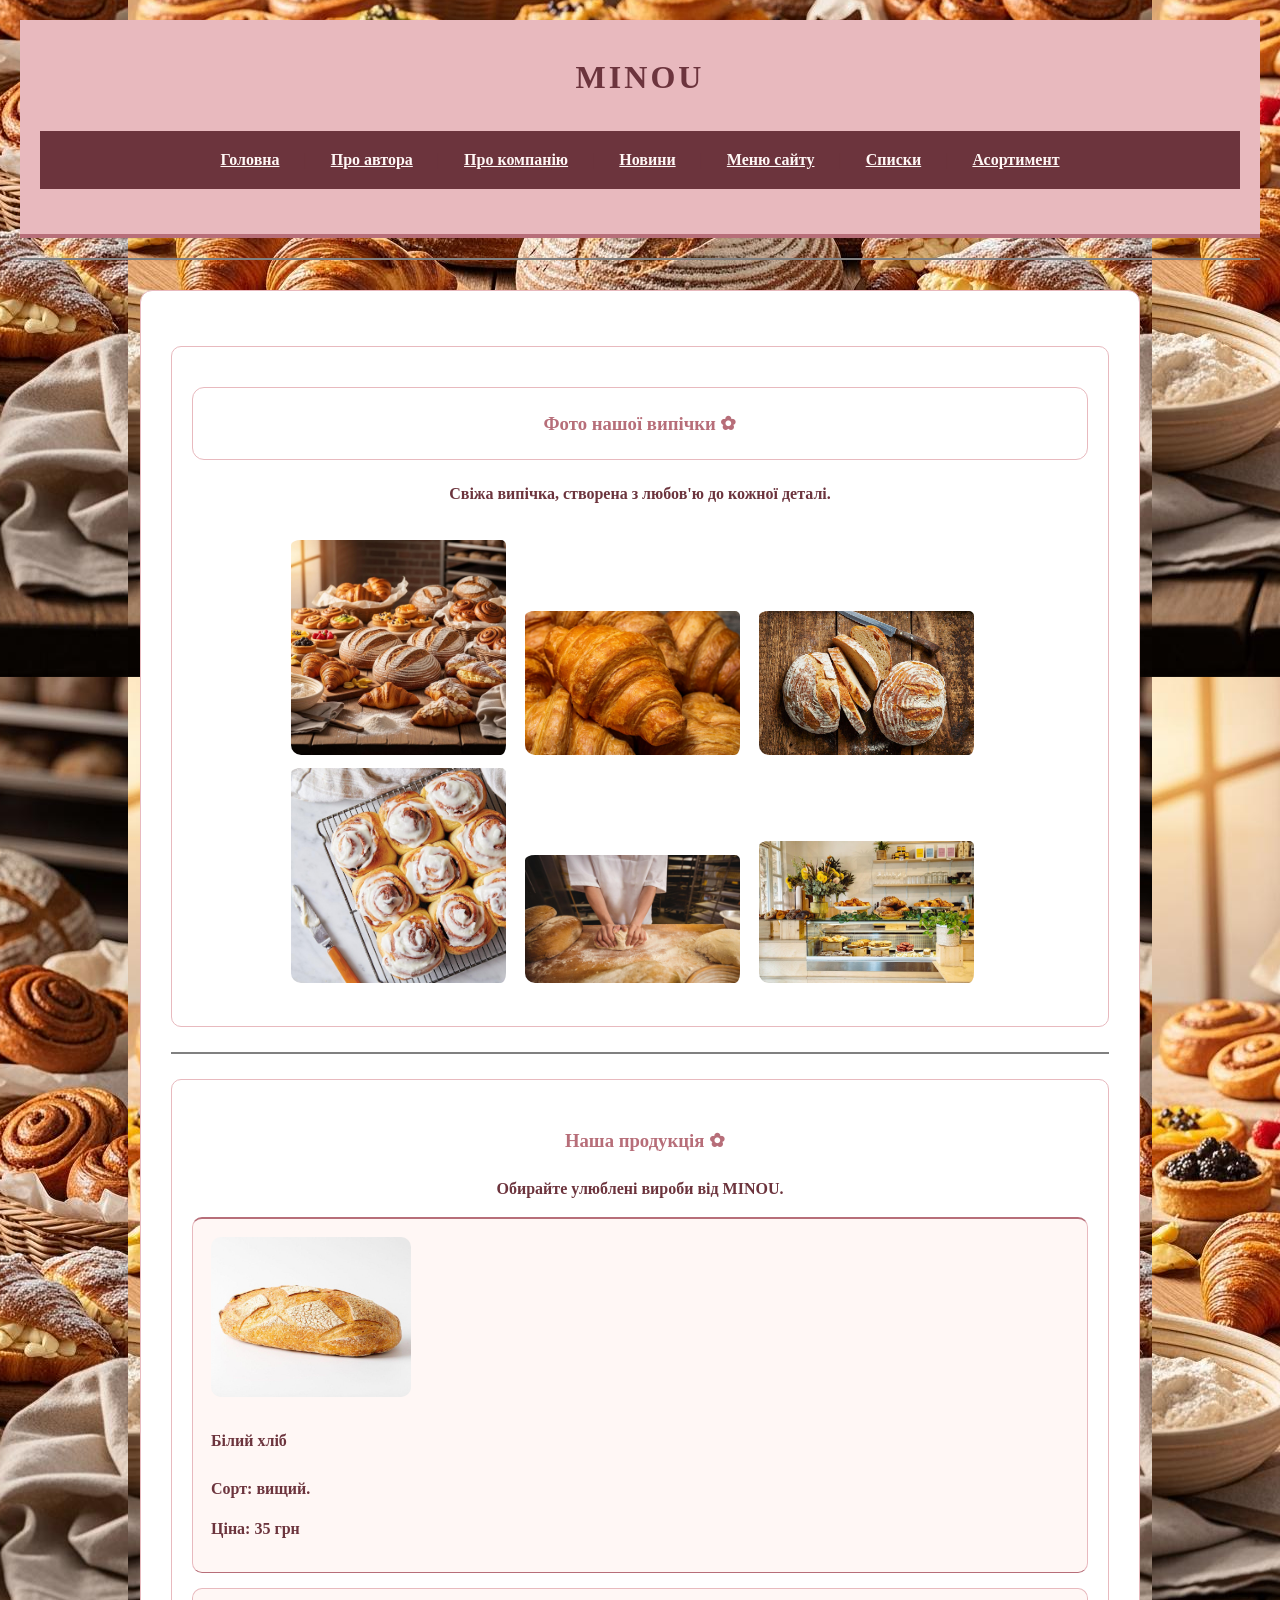
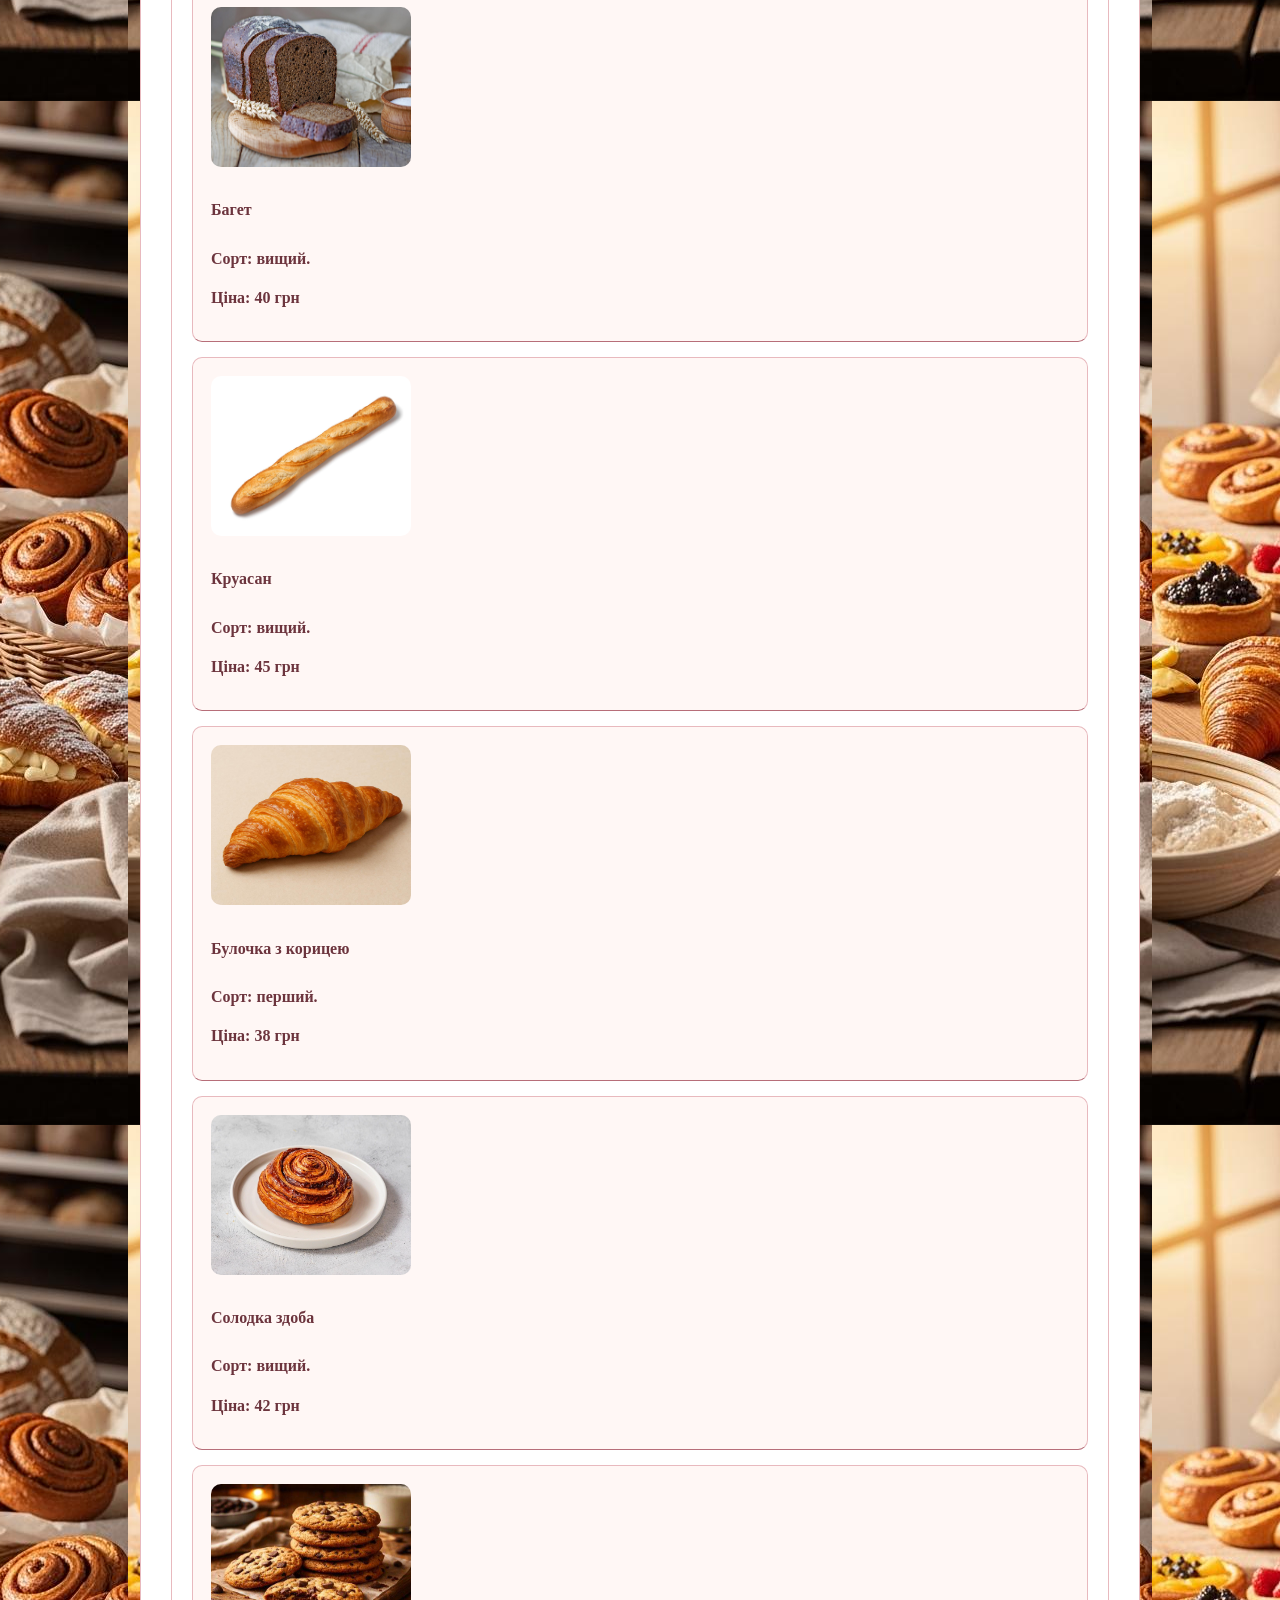
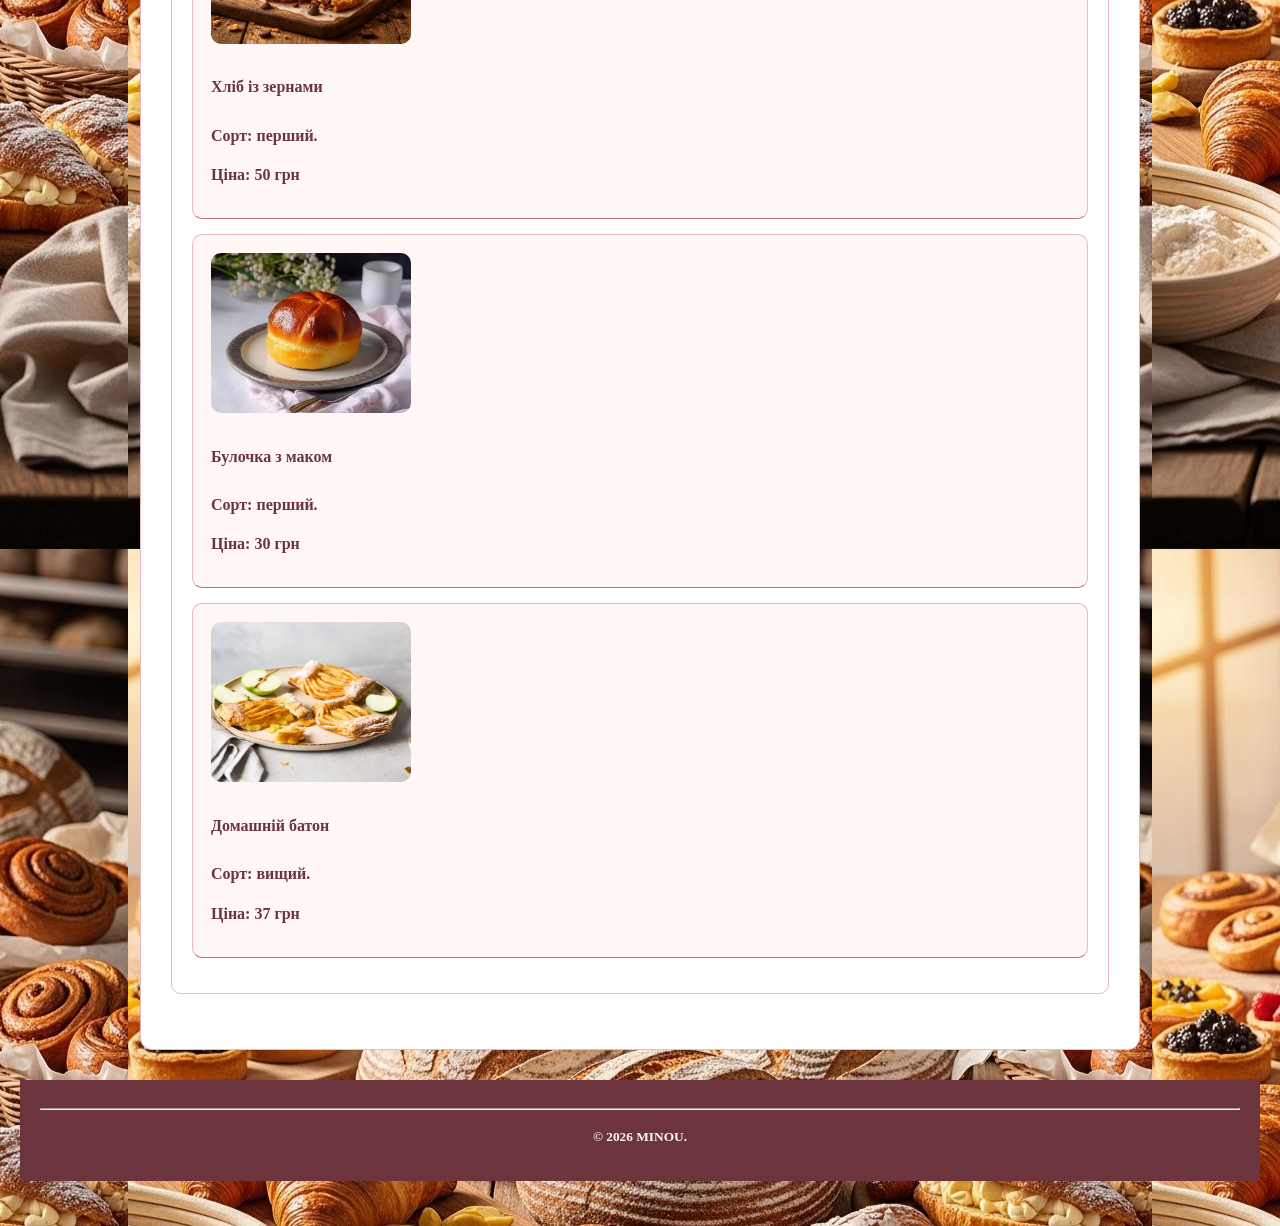
<file: index.html>
<!DOCTYPE html>
<html lang="uk">
<head>
    <meta charset="UTF-8">
    <meta name="author" content="Надя Тітова">
    <meta name="description" content="MINOU — виробництво хлібобулочних виробів">
    <title>MINOU — Головна</title>
    <link rel="stylesheet" href="css/style.css">
</head>

<body>

<header>
    <h2 dir="ltr" class="logo" style="text-align: center">
        MINOU
    </h2>

    <nav>
        <a href="index.html">Головна</a> |
        <a href="author.html">Про автора</a> |
        <a href="company.html">Про компанію</a> |
        <a href="news.html">Новини</a> |
        <a href="menu.html">Меню сайту</a> |
        <a href="lists.html">Списки</a> |
        <a href="tables.html">Асортимент</a>
    </nav>
</header>

<hr color="gray" size="2" noshade>

<main>

    <section>
        <h3 id="gallery" title="Галерея випічки" align="center">
            Фото нашої випічки
        </h3>

        <p style="text-align: center" dir="ltr" align="center">
            Свіжа випічка, створена з любов'ю до кожної деталі.
        </p>

        <div id="gallery-photos" class="gallery">

            <img src="images/bakery-1.jfif"
                 alt="Свіжа випічка" width="200" height="160"
                 id="photo1" title="Наша випічка" lang="uk">

            <img src="images/bakery-2.jfif"
                 alt="Хлібобулочні вироби" width="200" height="160">

            <img src="images/bakery-3.jfif"
                 alt="Солодка випічка" width="200" height="160">

            <br title="Наступний ряд фотографій">

            <img src="images/bakery-4.jfif"
                 alt="Булочки" width="200" height="160">

            <img src="images/bakery-5.jfif"
                 alt="Круасани" width="200" height="160">

            <img src="images/bakery-6.jfif"
                 alt="Домашній хліб" width="200" height="160">

        </div>
    </section>

    <hr color="gray" size="2">

    <section>
        <h3 id="products" title="Каталог продукції" align="center">
            Наша продукція
        </h3>

        <p align="center" style="text-align: center" dir="ltr">
            Обирайте улюблені вироби від MINOU.
        </p>

        <div id="product-list" class="products">

            <article id="product1" class="product">
                <img src="images/bread-1.jfif" alt="Білий хліб"
                     width="200" height="160">
                <h4 lang="uk" id="bread1" class="name">
                    Білий хліб
                </h4>
                <p>Сорт: вищий.</p>
                <p>Ціна: <b title="Ціна товару" id="price1">35 грн</b></p>
            </article>

            <article id="product2" class="product">
                <img src="images/bread-2.jfif" alt="Багет"
                     width="200" height="160">
                <h4 lang="uk" id="bread2" class="name">Багет</h4>
                <p>Сорт: вищий.</p>
                <p>Ціна: <b title="Ціна товару" id="price2">40 грн</b></p>
            </article>

            <article id="product3" class="product">
                <img src="images/bread-3.jfif" alt="Круасан"
                     width="200" height="160">
                <h4 lang="uk" id="bread3" class="name">Круасан</h4>
                <p>Сорт: вищий.</p>
                <p>Ціна: <b title="Ціна товару" id="price3">45 грн</b></p>
            </article>

            <article id="product4" class="product">
                <img src="images/bread-4.jfif" alt="Булочка з корицею"
                     width="200" height="160">
                <h4 lang="uk" id="bread4" class="name">
                    Булочка з корицею
                </h4>
                <p>Сорт: перший.</p>
                <p>Ціна: <b title="Ціна товару" id="price4">38 грн</b></p>
            </article>

            <article id="product5" class="product">
                <img src="images/bread-5.jfif" alt="Солодка здоба"
                     width="200" height="160">
                <h4 lang="uk" id="bread5" class="name">Солодка здоба</h4>
                <p>Сорт: вищий.</p>
                <p>Ціна: <b title="Ціна товару" id="price5">42 грн</b></p>
            </article>

            <article id="product6" class="product">
                <img src="images/bread-6.jfif" alt="Хліб із зернами"
                     width="200" height="160">
                <h4 lang="uk" id="bread6" class="name">
                    Хліб із зернами
                </h4>
                <p>Сорт: перший.</p>
                <p>Ціна: <b title="Ціна товару" id="price6">50 грн</b></p>
            </article>

            <article id="product7" class="product">
                <img src="images/bread-7.jfif" alt="Булочка з маком"
                     width="200" height="160">
                <h4 lang="uk" id="bread7" class="name">
                    Булочка з маком
                </h4>
                <p>Сорт: перший.</p>
                <p>Ціна: <b title="Ціна товару" id="price7">30 грн</b></p>
            </article>

            <article id="product8" class="product">
                <img src="images/bread-8.jfif" alt="Домашній батон"
                     width="200" height="160">
                <h4 lang="uk" id="bread8" class="name">
                    Домашній батон
                </h4>
                <p>Сорт: вищий.</p>
                <p>Ціна: <b title="Ціна товару" id="price8">37 грн</b></p>
            </article>

        </div>
    </section>

</main>

<footer id="footer">
    <hr>
    <p>
        <small class="copyright" lang="uk" dir="ltr">
            © 2026 MINOU.
        </small>
    </p>
</footer>

</body>
</html>
</file>
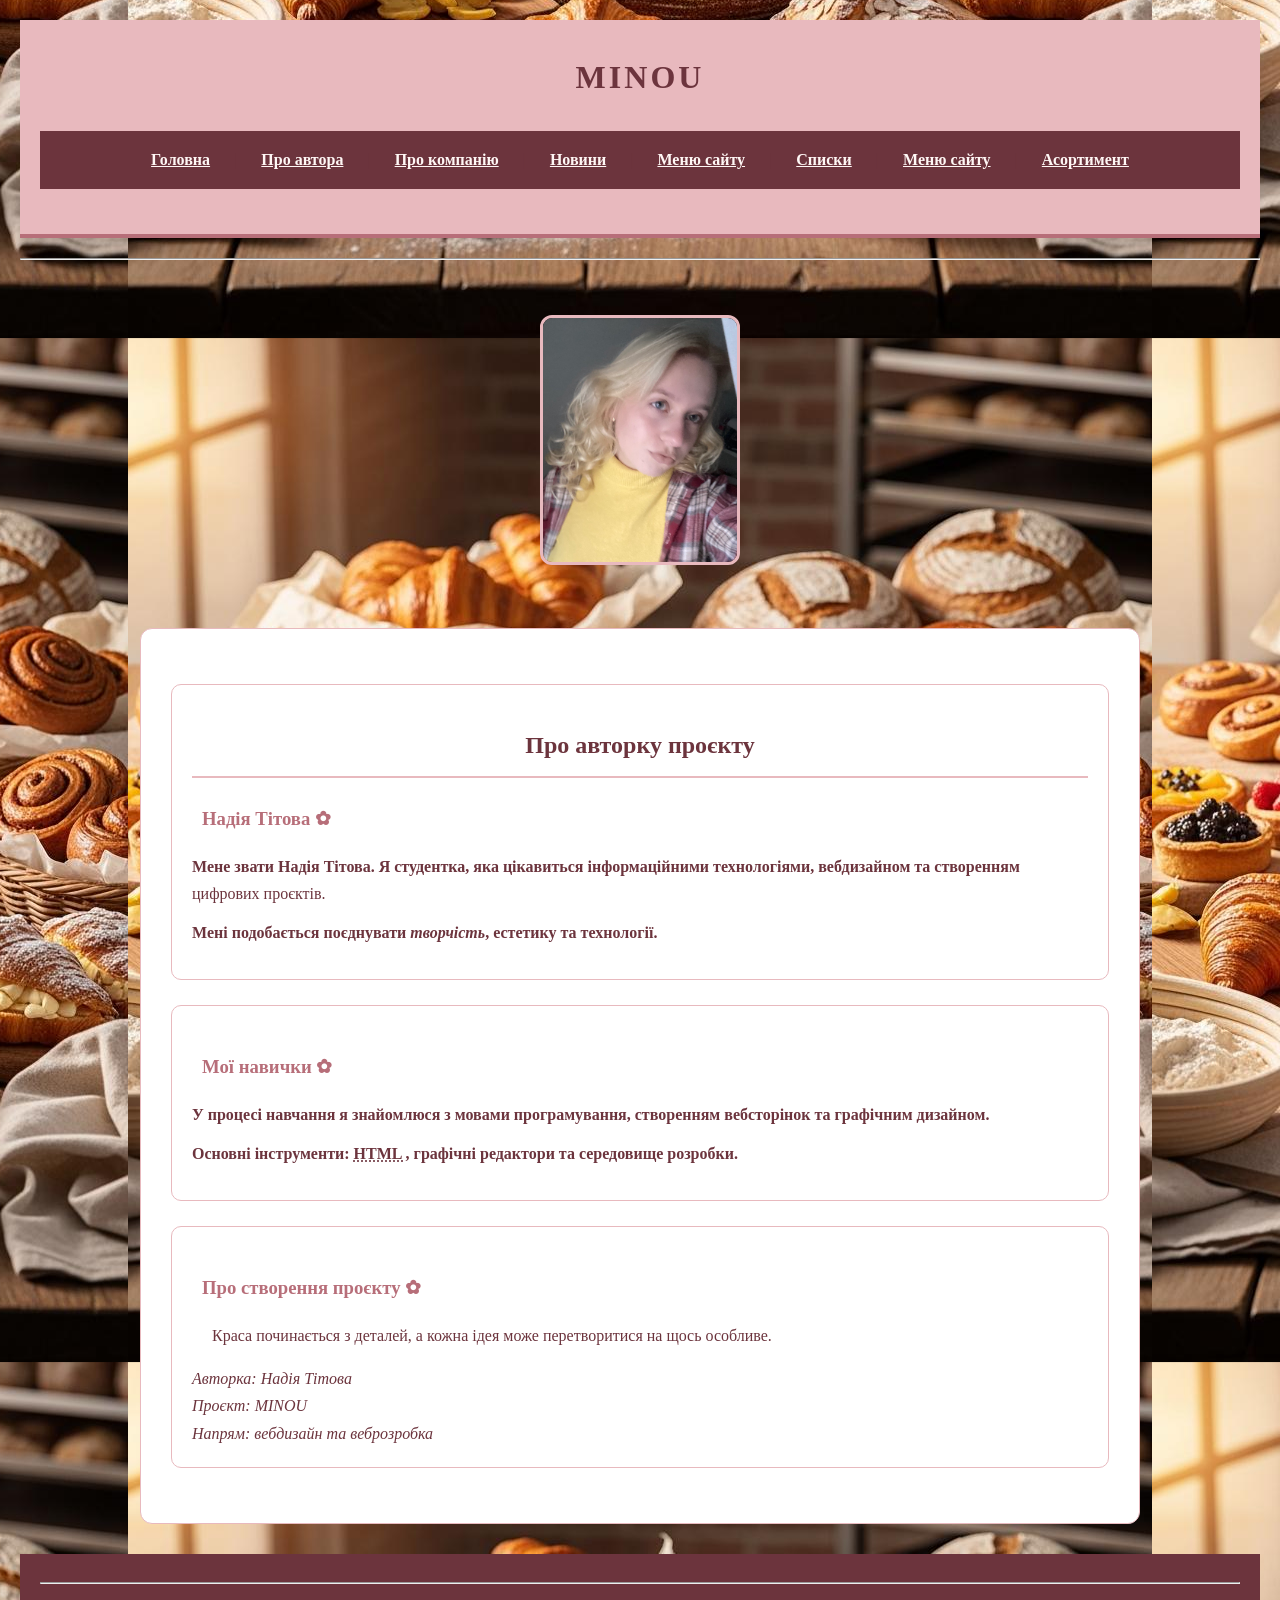
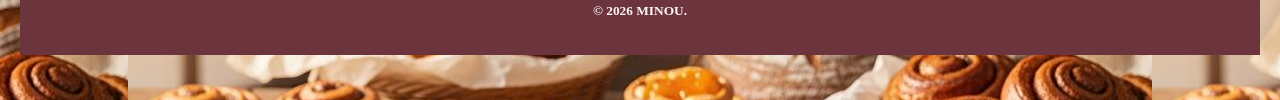
<file: author.html>
<!DOCTYPE html>
<html lang="uk">
<head>
    <meta charset="UTF-8">
    <meta name="author" content="Надя Тітова">
    <meta name="description" content="Авторка вебпроєкту MINOU">
    <title>MINOU — Про автора</title>
    <link rel="stylesheet" href="css/style.css">
</head>

<body>

<header>
    <h2 dir="ltr" class="logo" style="text-align: center">
        MINOU
    </h2>

    <nav>
        <a href="index.html">Головна</a> |
        <a href="author.html">Про автора</a> |
        <a href="company.html">Про компанію</a> |
        <a href="news.html">Новини</a> |
        <a href="menu.html">Меню сайту</a> |
        <a href="lists.html">Списки</a> |
<a href="menu.html">Меню сайту</a> |
<a href="tables.html">Асортимент</a>
    </nav>
</header>

<hr>
<div class="author-profile">
    <img src="images/author.jpg"
         alt="Фото авторки сайту Надії Тітової"
         class="author-photo">

</div>
<main>

    <section>
        <h2>Про авторку проєкту</h2>

        <h3 title="Інформація про розробницю" align="left" id="author">
            Надія Тітова
        </h3>

        <p>
            Мене звати <strong>Надія Тітова</strong>.
            Я студентка, яка цікавиться інформаційними технологіями,
            вебдизайном та створенням цифрових проєктів.
        </p>

        <p>
            Мені подобається поєднувати
            <em class="interest" lang="uk">творчість</em>,
            естетику та технології.
        </p>
    </section>

    <section>
        <h3>Мої навички</h3>

        <p>
            У процесі навчання я знайомлюся з мовами програмування,
            створенням вебсторінок та графічним дизайном.
        </p>

        <p>
            Основні інструменти:
            <abbr title="HyperText Markup Language" id="html">
                HTML
            </abbr>,
            графічні редактори та середовище розробки.
        </p>

    </section>

    <section>
        <h3>Про створення проєкту</h3>

        <blockquote id="quote" title="Мотивація" style="margin-left: 20px">
            Краса починається з деталей, а кожна ідея
            може перетворитися на щось особливе.
        </blockquote>

        <address class="contacts" lang="uk">
            Авторка: Надія Тітова<br>
            Проєкт: MINOU<br>
            Напрям: вебдизайн та веброзробка
        </address>
    </section>

</main>

<footer>
    <hr>
    <p>
        <small>© 2026 MINOU.</small>
    </p>
</footer>

</body>
</html>
</file>
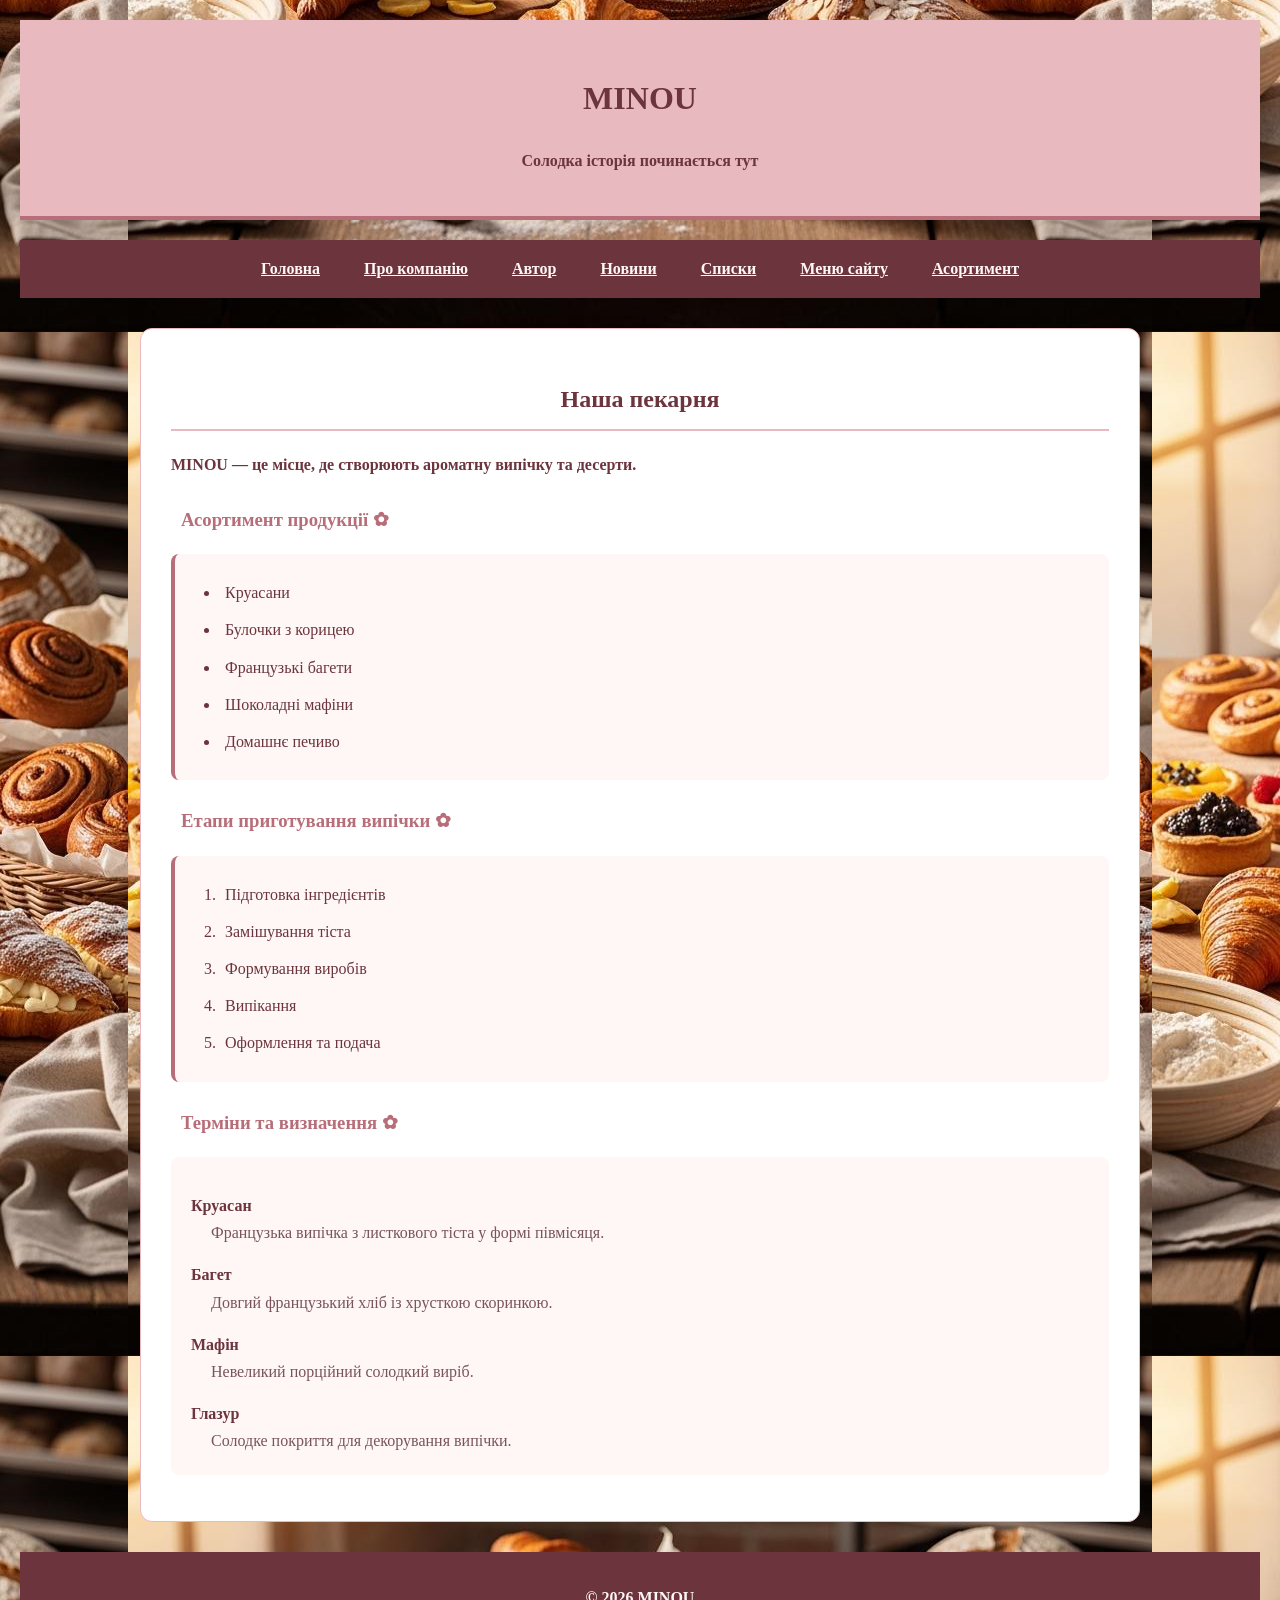
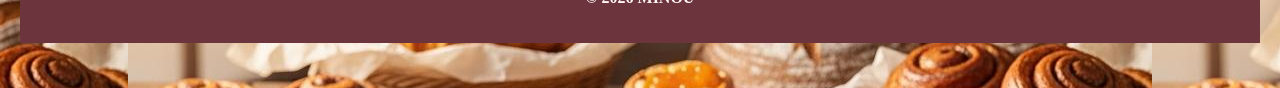
<file: lists.html>
<!DOCTYPE html>
<html lang="uk">
<head>
    <meta charset="UTF-8">
    <meta name="viewport" content="width=device-width, initial-scale=1.0">
    <meta name="author" content="Надія Тітова">
    <title>Списки — MINOU</title>
    <link rel="stylesheet" href="css/style.css">
</head>
<body>

    <header>
        <h1>MINOU</h1>
        <p>Солодка історія починається тут</p>
    </header>

    <nav>
        <a href="index.html">Головна</a>
        <a href="company.html">Про компанію</a>
        <a href="author.html">Автор</a>
        <a href="news.html">Новини</a>
        <a href="lists.html">Списки</a>
        <a href="menu.html">Меню сайту</a>
        <a href="tables.html">Асортимент</a>
    </nav>

    <main>
        <h2>Наша пекарня</h2>
        <p>MINOU — це місце, де створюють ароматну випічку та десерти.</p>

        <h3>Асортимент продукції</h3>
        <ul class="product-list">
            <li>Круасани</li>
            <li>Булочки з корицею</li>
            <li>Французькі багети</li>
            <li>Шоколадні мафіни</li>
            <li>Домашнє печиво</li>
        </ul>

        <h3>Етапи приготування випічки</h3>
        <ol class="steps-list">
            <li>Підготовка інгредієнтів</li>
            <li>Замішування тіста</li>
            <li>Формування виробів</li>
            <li>Випікання</li>
            <li>Оформлення та подача</li>
        </ol>

        <h3>Терміни та визначення</h3>
        <dl class="definition-list">
            <dt>Круасан</dt>
            <dd>Французька випічка з листкового тіста у формі півмісяця.</dd>

            <dt>Багет</dt>
            <dd>Довгий французький хліб із хрусткою скоринкою.</dd>

            <dt>Мафін</dt>
            <dd>Невеликий порційний солодкий виріб.</dd>

            <dt>Глазур</dt>
            <dd>Солодке покриття для декорування випічки.</dd>
        </dl>
    </main>

    <footer>
        <p>© 2026 MINOU</p>
    </footer>

</body>
</html>
</file>
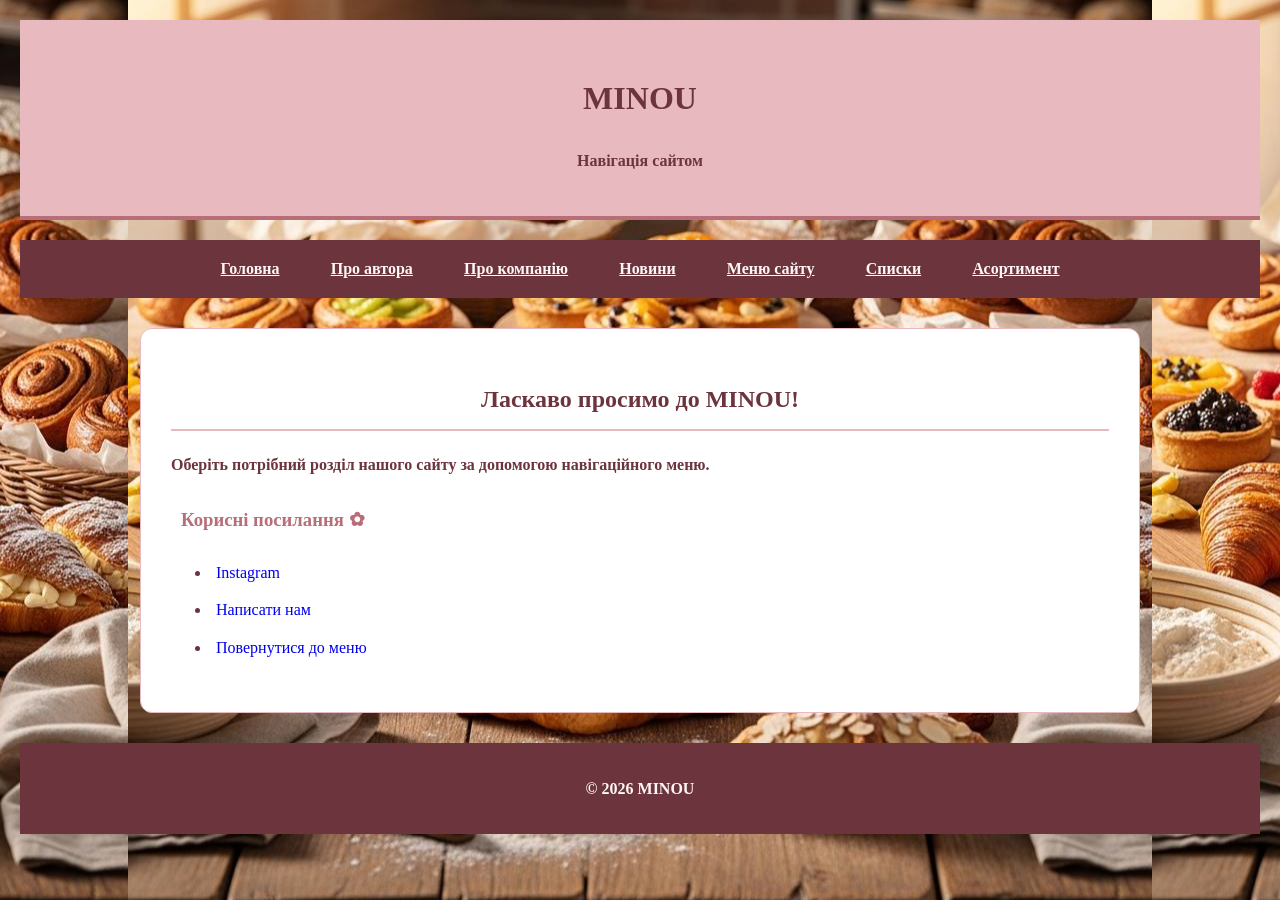
<file: menu.html>
<!DOCTYPE html>
<html lang="uk">
<head>
    <meta charset="UTF-8">
    <meta name="viewport" content="width=device-width, initial-scale=1.0">
    <meta name="author" content="Надя Тітова">
    <title>Меню сайту — MINOU</title>
    <link rel="stylesheet" href="css/style.css">
</head>
<body>

    <header>
        <h1>MINOU</h1>
        <p>Навігація сайтом</p>
    </header>

     <nav>
        <a href="index.html">Головна</a> |
        <a href="author.html">Про автора</a> |
        <a href="company.html">Про компанію</a> |
        <a href="news.html">Новини</a> |
        <a href="menu.html">Меню сайту</a> |
        <a href="lists.html">Списки</a> |
        <a href="tables.html">Асортимент</a>
    </nav>

    <main>
        <h2>Ласкаво просимо до MINOU!</h2>
        <p>Оберіть потрібний розділ нашого сайту за допомогою навігаційного меню.</p>

        <h3>Корисні посилання</h3>
        <ul>
            <li>
                <a href="https://www.instagram.com/"
                   target="_blank"
                   accesskey="i">
                   Instagram
                </a>
            </li>
            <li>
                <a href="mailto:minou@example.com">
                    Написати нам
                </a>
            </li>
            <li>
                <a href="#main-menu">Повернутися до меню</a>
            </li>
        </ul>
    </main>

    <footer>
        <p>© 2026 MINOU</p>
    </footer>

</body>
</html>
</file>
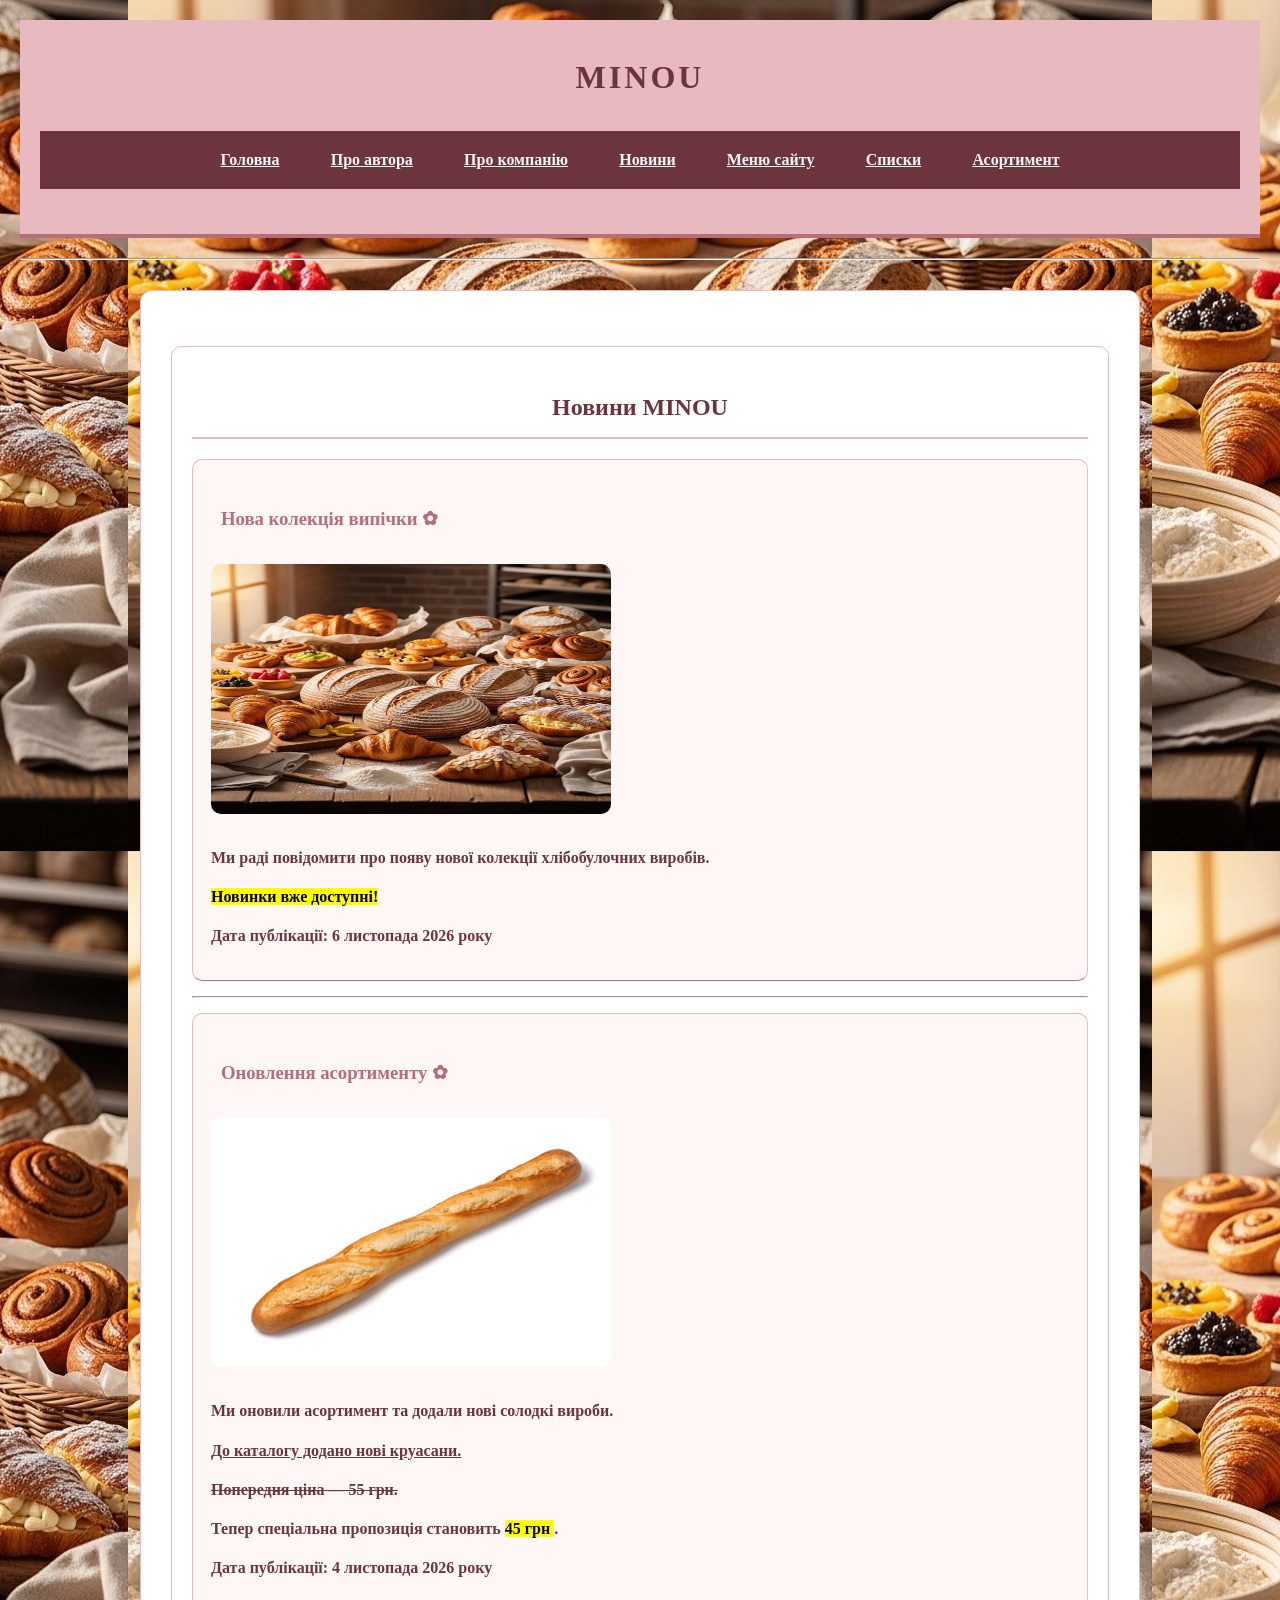
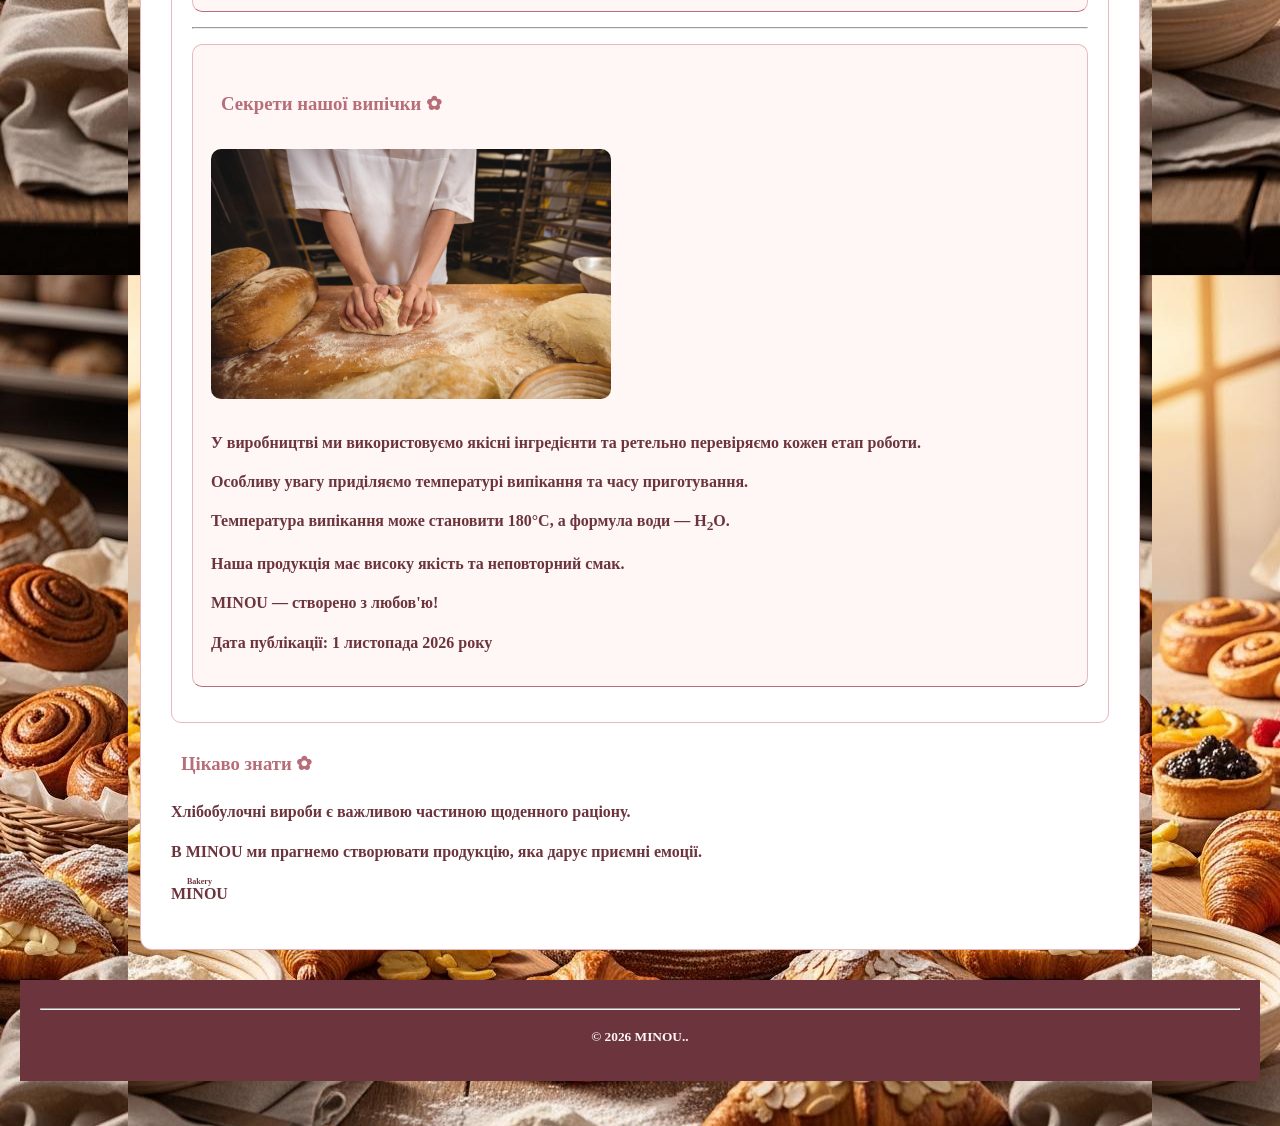
<file: news.html>
<!DOCTYPE html>
<html lang="uk">
<head>
    <meta charset="UTF-8">
    <meta name="author" content="Надя Тітова">
    <meta name="description" content="Новини пекарні MINOU">
    <title>MINOU — Новини</title>

    <style lang="uk" media="all">
        /* Стилі додамо в наступній лабораторній */
    </style>
    <link rel="stylesheet" href="css/style.css">
</head>

<body>

<header>
    <h2 dir="ltr" class="logo" style="text-align: center">
        MINOU
    </h2>

    <nav>
        <a href="index.html">Головна</a> |
        <a href="author.html">Про автора</a> |
        <a href="company.html">Про компанію</a> |
        <a href="news.html">Новини</a> |
        <a href="menu.html">Меню сайту</a> |
        <a href="lists.html">Списки</a> |
        <a href="tables.html">Асортимент</a>
    </nav>
</header>

<hr>

<main>

    <section class="news-section">

        <h2>Новини MINOU</h2>

        <article id="news1" class="news">

            <h3>Нова колекція випічки</h3>

            <img src="images/bakery-1.jfif"
                 alt="Нова колекція випічки MINOU"
                 width="400" height="250"
                 vspace="10"
                 usemap="#bakeryMap">

            <map name="bakeryMap" accesskey="m"
                 target="_self"
                 coords="0,0,400,250"
                 lang="uk"
                 style="">

                <area shape="rect"
                      coords="0,0,400,250"
                      href="index.html"
                      accesskey="b"
                      tabindex="1"
                      class="news-link"
                      style=""
                      alt="Перейти до головної сторінки">

            </map>

            <p>
                Ми раді повідомити про появу нової колекції
                хлібобулочних виробів.
            </p>

            <p>
                <mark style="background-color: yellow" lang="uk">
                    Новинки вже доступні!
                </mark>
            </p>

            <p>
                Дата публікації:
                <time datetime="2026-11-06">6 листопада 2026 року</time>
            </p>

        </article>

        <hr>

        <article id="news2" class="news">

            <h3>Оновлення асортименту</h3>

            <img src="images/bread-3.jfif"
                 alt="Солодка випічка"
                 width="400" height="250"
                 vspace="10">

            <div id="news-text" class="description">

                <p>
                    Ми оновили асортимент та додали нові
                    солодкі вироби.
                </p>

                <p>
                    <ins id="new-product" style="text-decoration: underline"
                         cite="https://example.com"
                         title="Новий продукт">
                        До каталогу додано нові круасани.
                    </ins>
                </p>

                <p>
                    <del class="old-price" lang="uk">
                        Попередня ціна — 55 грн.
                    </del>
                </p>

                <p>
                    Тепер спеціальна пропозиція становить
                    <mark style="background-color: yellow" lang="uk">
                        45 грн
                    </mark>.
                </p>

            </div>

            <p>
                Дата публікації:
                <time datetime="2026-11-04">4 листопада 2026 року</time>
            </p>

        </article>

        <hr>

        <article id="news3" class="news">

            <h3>Секрети нашої випічки</h3>

            <img src="images/bakery-5.jfif"
                 alt="Процес створення випічки"
                 width="400" height="250"
                 vspace="10">

            <p>
                У виробництві ми використовуємо
                якісні інгредієнти та ретельно перевіряємо
                кожен етап роботи.
            </p>

            <p>
                Особливу увагу приділяємо температурі
                випікання та часу приготування.
            </p>

            <p>
                Температура випікання може становити 180°C,
                а формула води — H<sub>2</sub>O.
            </p>

            <p>
                Наша продукція має
                <span id="quality" title="Якість продукції">
                    високу якість
                </span>
                та неповторний смак.
            </p>

            <p>
                <bdo dir="ltr">
                    MINOU — створено з любов'ю!
                </bdo>
            </p>

            <p>
                Дата публікації:
                <time datetime="2026-11-01">1 листопада 2026 року</time>
            </p>

        </article>

    </section>

    <aside id="additional-info">
        <h3>Цікаво знати</h3>

        <p>
            Хлібобулочні вироби є важливою частиною
            щоденного раціону.
        </p>

        <p>
            В MINOU ми прагнемо створювати продукцію,
            яка дарує приємні емоції.
        </p>

        <p>
            <ruby>
                MINOU
                <rp>(</rp>
                <rt>Bakery</rt>
                <rp>)</rp>
            </ruby>
        </p>

    </aside>

</main>

<footer>
    <hr>
    <p>
        <small>© 2026 MINOU..</small>
    </p>
</footer>

</body>
</html>
</file>
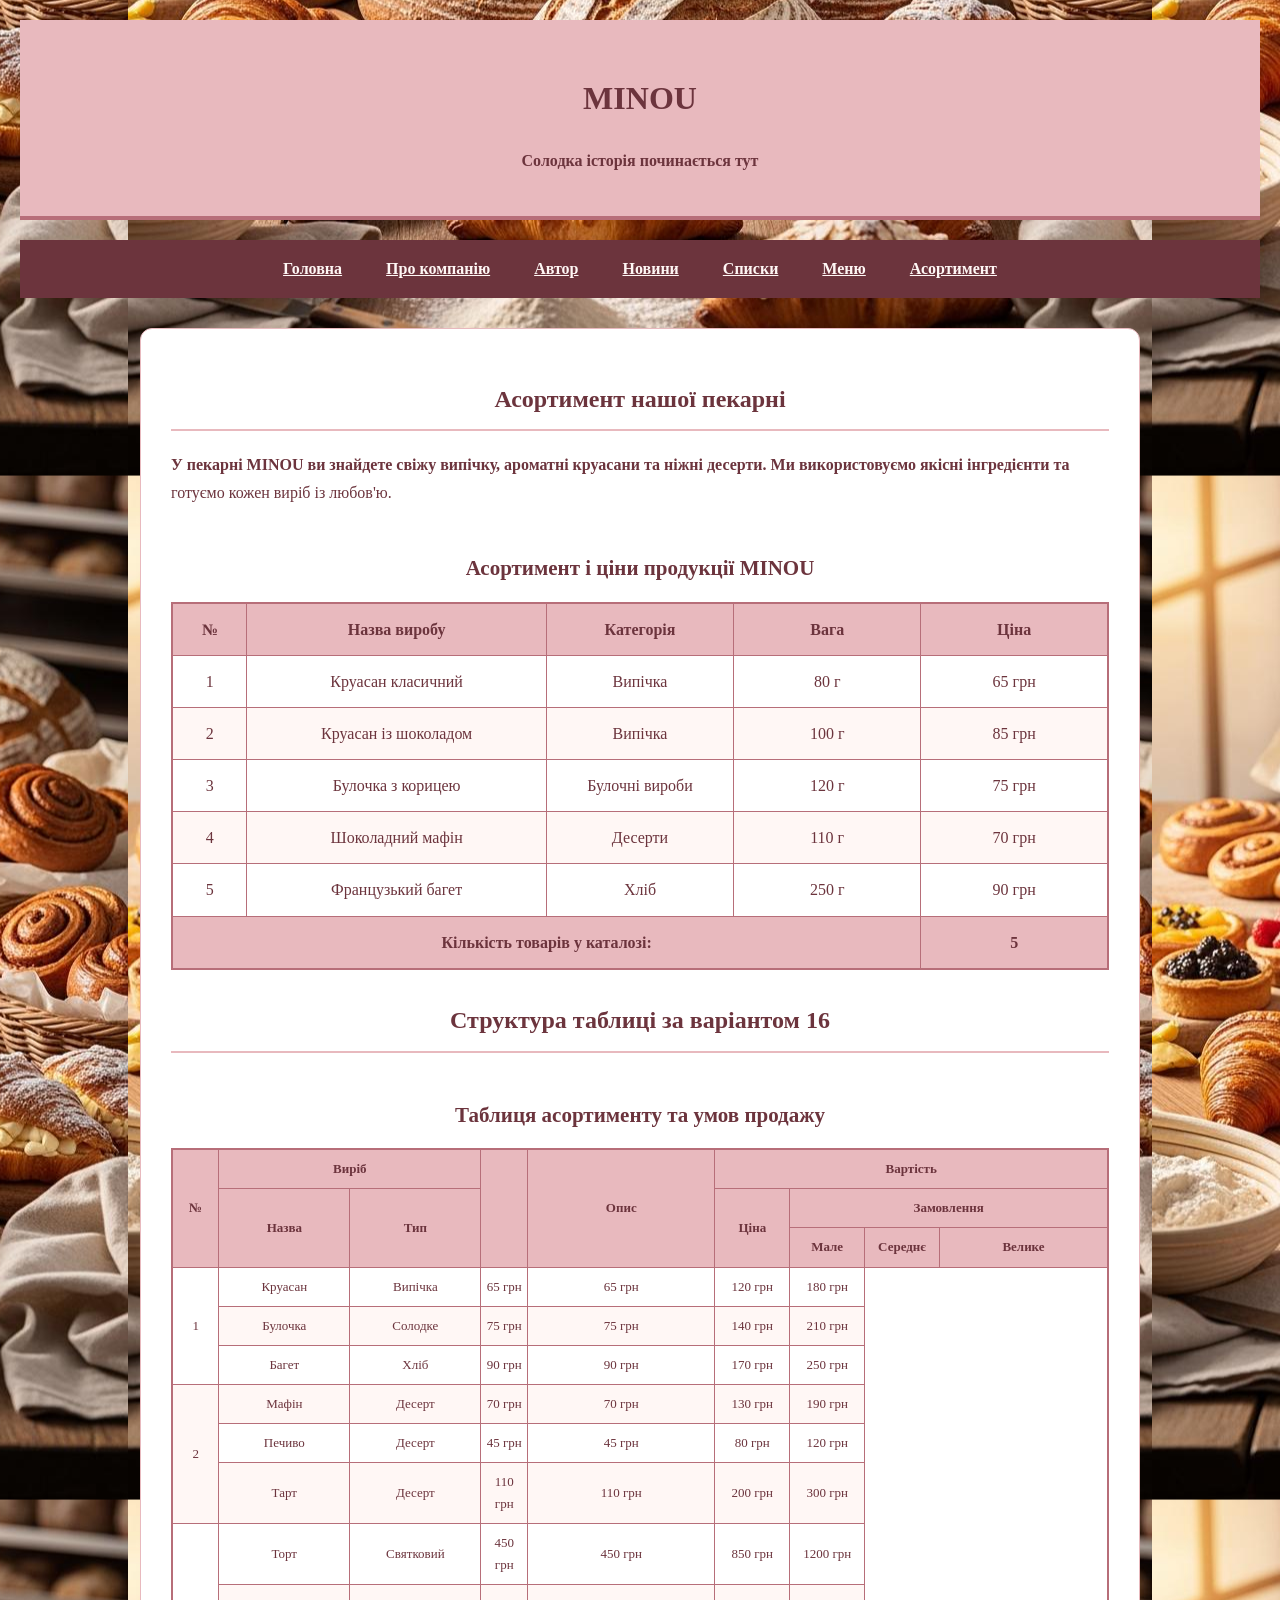
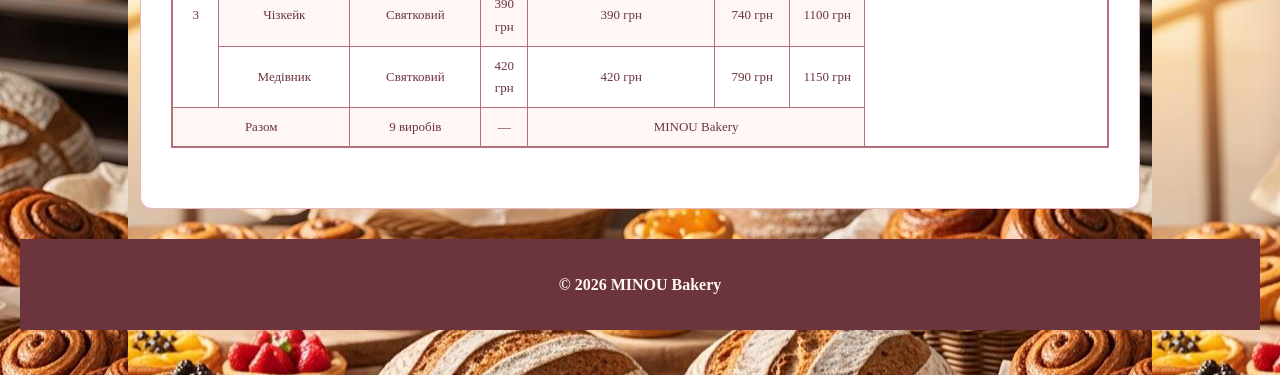
<file: tables.html>
<!DOCTYPE html>
<html lang="uk">
<head>
    <meta charset="UTF-8">
    <meta name="viewport" content="width=device-width, initial-scale=1.0">
    <meta name="author" content="Надя Тітова">
    <meta name="description" content="Асортимент та ціни пекарні MINOU">
    <title>Асортимент і ціни — MINOU</title>
    <link rel="stylesheet" href="css/style.css">
</head>

<body>

    <header>
        <h1>MINOU</h1>
        <p>Солодка історія починається тут</p>
    </header>

    <nav>
        <a href="index.html">Головна</a>
        <a href="company.html">Про компанію</a>
        <a href="author.html">Автор</a>
        <a href="news.html">Новини</a>
        <a href="lists.html">Списки</a>
        <a href="menu.html">Меню</a>
        <a href="tables.html">Асортимент</a>
    </nav>

    <main>
        <h2>Асортимент нашої пекарні</h2>
        <p>
            У пекарні MINOU ви знайдете свіжу випічку,
            ароматні круасани та ніжні десерти.
            Ми використовуємо якісні інгредієнти
            та готуємо кожен виріб із любов'ю.
        </p>

        <!-- Перша таблиця: асортимент продукції -->
        <table class="product-table" id="products"
               rules="all" cellspacing="0"
               style="width: 100%;">

            <caption id="product-caption" title="Асортимент продукції MINOU">
                Асортимент і ціни продукції MINOU
            </caption>

            <colgroup>
                <col dir="ltr" width="8%">
                <col dir="ltr" width="32%">
                <col dir="ltr" width="20%">
                <col dir="ltr" width="20%">
                <col dir="ltr" width="20%">
            </colgroup>

            <thead class="table-heading" charoff="0"
                   style="background-color: #E8B9BE;"
                   dir="ltr" align="center">
                <tr title="Заголовки таблиці" align="center"
                    char="," bgcolor="#E8B9BE">
                    <th scope="col" abbr="Номер" align="center">№</th>
                    <th scope="col" abbr="Назва" align="center">Назва виробу</th>
                    <th scope="col" abbr="Категорія" align="center">Категорія</th>
                    <th scope="col" abbr="Вага" align="center">Вага</th>
                    <th scope="col" abbr="Ціна" align="center">Ціна</th>
                </tr>
            </thead>

            <tbody>
                <tr>
                    <td class="table-cell" lang="uk" dir="ltr" align="center">1</td>
                    <td class="table-cell" lang="uk" dir="ltr">Круасан класичний</td>
                    <td class="table-cell" lang="uk" dir="ltr">Випічка</td>
                    <td class="table-cell" lang="uk" dir="ltr" align="center">80 г</td>
                    <td class="table-cell" lang="uk" dir="ltr" align="center">65 грн</td>
                </tr>

                <tr>
                    <td class="table-cell" lang="uk" dir="ltr" align="center">2</td>
                    <td class="table-cell" lang="uk" dir="ltr">Круасан із шоколадом</td>
                    <td class="table-cell" lang="uk" dir="ltr">Випічка</td>
                    <td class="table-cell" lang="uk" dir="ltr" align="center">100 г</td>
                    <td class="table-cell" lang="uk" dir="ltr" align="center">85 грн</td>
                </tr>

                <tr>
                    <td class="table-cell" lang="uk" dir="ltr" align="center">3</td>
                    <td class="table-cell" lang="uk" dir="ltr">Булочка з корицею</td>
                    <td class="table-cell" lang="uk" dir="ltr">Булочні вироби</td>
                    <td class="table-cell" lang="uk" dir="ltr" align="center">120 г</td>
                    <td class="table-cell" lang="uk" dir="ltr" align="center">75 грн</td>
                </tr>

                <tr>
                    <td class="table-cell" lang="uk" dir="ltr" align="center">4</td>
                    <td class="table-cell" lang="uk" dir="ltr">Шоколадний мафін</td>
                    <td class="table-cell" lang="uk" dir="ltr">Десерти</td>
                    <td class="table-cell" lang="uk" dir="ltr" align="center">110 г</td>
                    <td class="table-cell" lang="uk" dir="ltr" align="center">70 грн</td>
                </tr>

                <tr>
                    <td class="table-cell" lang="uk" dir="ltr" align="center">5</td>
                    <td class="table-cell" lang="uk" dir="ltr">Французький багет</td>
                    <td class="table-cell" lang="uk" dir="ltr">Хліб</td>
                    <td class="table-cell" lang="uk" dir="ltr" align="center">250 г</td>
                    <td class="table-cell" lang="uk" dir="ltr" align="center">90 грн</td>
                </tr>
            </tbody>

            <tfoot>
                <tr>
                    <td colspan="4" class="table-cell" lang="uk" dir="ltr" align="right">
                        Кількість товарів у каталозі:
                    </td>
                    <td class="table-cell" lang="uk" dir="ltr" align="center">
                        5
                    </td>
                </tr>
            </tfoot>
        </table>


        <!-- Друга таблиця: схема варіанта 16 -->
        <h2>Структура таблиці за варіантом 16</h2>

        <table class="variant-table" id="variant16"
               rules="all" cellspacing="0"
               style="width: 100%;">

            <caption id="variant-caption" title="Таблиця за варіантом 16">
                Таблиця асортименту та умов продажу
            </caption>

            <colgroup>
                <col dir="ltr" width="5%">
                <col dir="ltr" width="14%">
                <col dir="ltr" width="14%">
                <col dir="ltr" width="5%">
                <col dir="ltr" width="20%">
                <col dir="ltr" width="8%">
                <col dir="ltr" width="8%">
                <col dir="ltr" width="8%">
                <col dir="ltr" width="18%">
            </colgroup>

            <thead class="table-heading" charoff="0"
                   style="background-color: #E8B9BE;"
                   dir="ltr" align="center">

                <tr title="Перший рядок" align="center" char="," bgcolor="#E8B9BE">
                    <th rowspan="3" scope="col" abbr="№">№</th>
                    <th colspan="2" scope="colgroup" abbr="Виріб">Виріб</th>
                    <th rowspan="13" scope="col" abbr="Група"></th>
                    <th rowspan="13" scope="col" abbr="Опис">Опис</th>
                    <th colspan="4" scope="colgroup" abbr="Вартість">Вартість</th>
                </tr>

                <tr title="Другий рядок" align="center" char="," bgcolor="#E8B9BE">
                    <th rowspan="2" scope="col">Назва</th>
                    <th rowspan="2" scope="col">Тип</th>
                    <th rowspan="2" scope="col">Ціна</th>
                    <th colspan="3" scope="colgroup">Замовлення</th>
                </tr>

                <tr title="Третій рядок" align="center" char="," bgcolor="#E8B9BE">
                    <th>Мале</th>
                    <th>Середнє</th>
                    <th>Велике</th>
                </tr>
            </thead>

            <tbody>
                <tr title="Четвертий рядок">
                    <td rowspan="3" class="table-cell" lang="uk" dir="ltr" align="center">1</td>
                    <td class="table-cell" lang="uk" dir="ltr">Круасан</td>
                    <td class="table-cell" lang="uk" dir="ltr">Випічка</td>
                    <td class="table-cell" lang="uk" dir="ltr">65 грн</td>
                    <td class="table-cell" lang="uk" dir="ltr">65 грн</td>
                    <td class="table-cell" lang="uk" dir="ltr">120 грн</td>
                    <td class="table-cell" lang="uk" dir="ltr">180 грн</td>
                </tr>

                <tr title="П'ятий рядок">
                    <td class="table-cell" lang="uk" dir="ltr">Булочка</td>
                    <td class="table-cell" lang="uk" dir="ltr">Солодке</td>
                    <td class="table-cell" lang="uk" dir="ltr">75 грн</td>
                    <td class="table-cell" lang="uk" dir="ltr">75 грн</td>
                    <td class="table-cell" lang="uk" dir="ltr">140 грн</td>
                    <td class="table-cell" lang="uk" dir="ltr">210 грн</td>
                </tr>

                <tr title="Шостий рядок">
                    <td class="table-cell" lang="uk" dir="ltr">Багет</td>
                    <td class="table-cell" lang="uk" dir="ltr">Хліб</td>
                    <td class="table-cell" lang="uk" dir="ltr">90 грн</td>
                    <td class="table-cell" lang="uk" dir="ltr">90 грн</td>
                    <td class="table-cell" lang="uk" dir="ltr">170 грн</td>
                    <td class="table-cell" lang="uk" dir="ltr">250 грн</td>
                </tr>

                <tr title="Сьомий рядок">
                    <td rowspan="3" class="table-cell" lang="uk" dir="ltr" align="center">2</td>
                    <td class="table-cell" lang="uk" dir="ltr">Мафін</td>
                    <td class="table-cell" lang="uk" dir="ltr">Десерт</td>
                    <td class="table-cell" lang="uk" dir="ltr">70 грн</td>
                    <td class="table-cell" lang="uk" dir="ltr">70 грн</td>
                    <td class="table-cell" lang="uk" dir="ltr">130 грн</td>
                    <td class="table-cell" lang="uk" dir="ltr">190 грн</td>
                </tr>

                <tr title="Восьмий рядок">
                    <td class="table-cell" lang="uk" dir="ltr">Печиво</td>
                    <td class="table-cell" lang="uk" dir="ltr">Десерт</td>
                    <td class="table-cell" lang="uk" dir="ltr">45 грн</td>
                    <td class="table-cell" lang="uk" dir="ltr">45 грн</td>
                    <td class="table-cell" lang="uk" dir="ltr">80 грн</td>
                    <td class="table-cell" lang="uk" dir="ltr">120 грн</td>
                </tr>

                <tr title="Дев'ятий рядок">
                    <td class="table-cell" lang="uk" dir="ltr">Тарт</td>
                    <td class="table-cell" lang="uk" dir="ltr">Десерт</td>
                    <td class="table-cell" lang="uk" dir="ltr">110 грн</td>
                    <td class="table-cell" lang="uk" dir="ltr">110 грн</td>
                    <td class="table-cell" lang="uk" dir="ltr">200 грн</td>
                    <td class="table-cell" lang="uk" dir="ltr">300 грн</td>
                </tr>

                <tr title="Десятий рядок">
                    <td rowspan="3" class="table-cell" lang="uk" dir="ltr" align="center">3</td>
                    <td class="table-cell" lang="uk" dir="ltr">Торт</td>
                    <td class="table-cell" lang="uk" dir="ltr">Святковий</td>
                    <td class="table-cell" lang="uk" dir="ltr">450 грн</td>
                    <td class="table-cell" lang="uk" dir="ltr">450 грн</td>
                    <td class="table-cell" lang="uk" dir="ltr">850 грн</td>
                    <td class="table-cell" lang="uk" dir="ltr">1200 грн</td>
                </tr>

                <tr title="Одинадцятий рядок">
                    <td class="table-cell" lang="uk" dir="ltr">Чізкейк</td>
                    <td class="table-cell" lang="uk" dir="ltr">Святковий</td>
                    <td class="table-cell" lang="uk" dir="ltr">390 грн</td>
                    <td class="table-cell" lang="uk" dir="ltr">390 грн</td>
                    <td class="table-cell" lang="uk" dir="ltr">740 грн</td>
                    <td class="table-cell" lang="uk" dir="ltr">1100 грн</td>
                </tr>

                <tr title="Дванадцятий рядок">
                    <td class="table-cell" lang="uk" dir="ltr">Медівник</td>
                    <td class="table-cell" lang="uk" dir="ltr">Святковий</td>
                    <td class="table-cell" lang="uk" dir="ltr">420 грн</td>
                    <td class="table-cell" lang="uk" dir="ltr">420 грн</td>
                    <td class="table-cell" lang="uk" dir="ltr">790 грн</td>
                    <td class="table-cell" lang="uk" dir="ltr">1150 грн</td>
                </tr>

                <tr title="Тринадцятий рядок">
                    <td colspan="2" class="table-cell" lang="uk" dir="ltr" align="center">
                        Разом
                    </td>
                    <td class="table-cell" lang="uk" dir="ltr">9 виробів</td>
                    <td class="table-cell" lang="uk" dir="ltr">—</td>
                    <td colspan="3" class="table-cell" lang="uk" dir="ltr" align="center">
                        MINOU Bakery
                    </td>
                </tr>
            </tbody>

        </table>

    </main>

    <footer>
        <p>© 2026 MINOU Bakery</p>
    </footer>

</body>
</html>
</file>
<file: css/style.css>
/* =========================================
   MINOU — LABORATORY WORK №2
   CSS selectors, rules and directives
   ========================================= */

/* 1. БАЗОВІ НАЛАШТУВАННЯ */

/* Універсальний селектор */
* {
    box-sizing: border-box;
}

body {
    margin: 0;
    padding: 20px;
    color: #6C343D;
    background-color: #FFF7F5;
    font-family: Georgia, serif;
    line-height: 1.6;
    direction: ltr;
    unicode-bidi: normal;
    min-width: 320px;
}

/* Селектор ідентифікатора */
#gallery {
    background-color: #FFFFFF;
    margin: 20px auto;
    padding: 20px;
    border: 1px solid #E8B9BE;
    border-radius: 12px;
}

/* 2. ЗАГАЛЬНЕ ОФОРМЛЕННЯ */

header {
    position: relative;
    padding: 25px;
    text-align: center;
    background-color: #E8B9BE;
    border-bottom: 4px solid #B76E79;
    z-index: auto;
}

.logo {
    color: #6C343D;
    font-size: 32px;
    letter-spacing: 3px;
    margin: 0 auto;
}

nav {
    margin: 15px auto;
    padding: 12px;
    background-color: #6C343D;
    text-align: center;
}

nav a {
    display: inline;
    color: #FFF7F5;
    text-decoration: none;
    margin-right: 18px;
    padding: 8px;
    transition: color 0.3s;
}

nav a:hover {
    color: #E8B9BE;
}

/* Контекстний селектор — нащадки */
header nav a {
    font-weight: bold;
}

/* Селектор сусідніх елементів */
h3 + p {
    margin-top: 8px;
}

/* 3. СЕКЦІЇ ТА ЗАГОЛОВКИ */

section {
    margin: 25px auto;
    padding: 20px;
    background-color: #FFFFFF;
    border-color: #E8B9BE;
    border-style: solid;
    border-width: 1px;
    border-radius: 10px;
}

h2 {
    color: #6C343D;
    text-align: center;
    margin: 20px auto;
}

h3 {
    color: #B76E79;
    margin-left: 10px;
}

h4 {
    color: #6C343D;
}

p {
    margin: 12px auto;
    line-height: 1.7;
}

/* 4. СЕЛЕКТОРИ АТРИБУТІВ */

/* Елемент із заданим атрибутом */
a[href] {
    text-decoration: none;
}

/* Атрибут містить певне значення */
a[href*="html"] {
    text-decoration: underline;
}

/* Атрибут закінчується певним значенням */
img[src$=".jfif"] {
    border-radius: 10px;
}

/* 5. ПСЕВДОКЛАСИ */

/* Перший дочірній елемент */
article:first-child {
    border-top: 2px solid #B76E79;
}

/* Вимкнені поля */
input:disabled,
button:disabled {
    background-color: #E8B9BE;
    color: #6C343D;
    cursor: not-allowed;
}

/* Поля з некоректним значенням */
input:invalid {
    border: 2px solid #B76E79;
}

/* Мова елемента */
:lang(uk) {
    font-family: Georgia, serif;
}

/* Порожні елементи */
div:empty {
    display: none;
}

/* Усі елементи, крім вибраного селектора */
article:not(.featured) {
    background-color: #FFF7F5;
}

/* Елемент у фокусі */
input:focus,
textarea:focus {
    outline: 2px solid #B76E79;
    background-color: #FFF7F5;
}

/* 6. ПСЕВДОЕЛЕМЕНТИ */

/* Перша лінія абзацу */
p::first-line {
    font-weight: bold;
}

/* Декоративний елемент після заголовка */
h3::after {
    content: " ✿";
    color: #B76E79;
}

/* 7. ВІДСТУПИ ТА ЗАПОВНЕННЯ */

article {
    margin: 15px auto;
    padding: 18px;
    border: 1px solid #E8B9BE;
    border-radius: 10px;
}

.gallery {
    margin: auto;
    padding: 15px;
    text-align: center;
}

.gallery img {
    max-width: 100%;
    height: auto;
    margin-right: 10px;
    padding-top: 5px;
    padding-right: 5px;
}

/* 8. ГРАНИЦІ */

article {
    border-right-width: thin;
    border-left-width: 1px;
    border-top-width: thin;
    border-top-color: #E8B9BE;
    border-bottom-color: #B76E79;
    border-bottom-style: solid;
}

table {
    border-style: solid;
    border-color: #B76E79;
    border-width: 1px;
    border-collapse: collapse;
}

td, th {
    padding: 10px;
    border-bottom-style: dotted;
    border-color: #E8B9BE;
}

/* Додаткові варіанти стилів рамок */
.border-double {
    border-style: double;
}

.border-dotted {
    border-style: dotted;
}

.border-none {
    border-style: none;
}

.border-bottom-double {
    border-bottom-style: double;
}

.border-top-dotted {
    border-top-style: dotted;
}

/* 9. ПОЗИЦІЮВАННЯ ЕЛЕМЕНТІВ */

.gallery img {
    vertical-align: baseline;
}

footer {
    clear: both;
    margin: 25px auto;
    padding: 15px;
    text-align: center;
    background-color: #E8B9BE;
}

.product-image {
    float: left;
    margin-right: 15px;
}

.no-float {
    float: none;
}

/* Статичне та відносне позиціювання */
.static-element {
    position: static;
}

.relative-element {
    position: relative;
}

/* 10. DISPLAY */

.inline-element {
    display: inline;
}

.list-element {
    display: list-item;
}

.hidden-element {
    display: none;
}

.table-cell-element {
    display: table-cell;
}

.run-in-element {
    display: run-in;
}

.column-group-element {
    display: table-column-group;
}

/* 11. ВІЗУАЛІЗАЦІЯ ЕЛЕМЕНТІВ */

.gallery img {
    width: 220px;
    max-width: 100%;
    min-width: 100px;
}

article {
    min-height: 100px;
    max-height: none;
    overflow: visible;
}

.overflow-hidden {
    overflow: hidden;
}

.normal-line {
    line-height: normal;
}

.number-line {
    line-height: 1.5;
}

.text-bottom {
    vertical-align: text-bottom;
}

.text-top {
    vertical-align: text-top;
}

.percent-align {
    vertical-align: 50%;
}

/* 12. ОБРІЗАННЯ ТА ВИДИМІСТЬ */

.clip-element {
    position: absolute;
    clip: rect(0px, 100px, 100px, 0px);
}

.visible-element {
    visibility: visible;
}

.collapse-element {
    visibility: collapse;
}

.outline-element {
    outline-width: 2px;
    outline: 2px solid #B76E79;
}

/* 13. КОЛІР І ФОН */

body {
    background-image: url("../images/bakery-1.jfif");
    background-attachment: scroll;
    background-position: center;
}

.background-bottom {
    background-position: bottom;
}

.background-center {
    background-position: center;
}

/* 14. ФОРМА ТА ДОДАТКОВІ ЕЛЕМЕНТИ */

input,
textarea {
    padding: 10px;
    border: 1px solid #E8B9BE;
    border-radius: 6px;
}

button {
    padding: 10px 18px;
    color: #FFF7F5;
    background-color: #6C343D;
    border: none;
    cursor: pointer;
}

button:hover {
    background-color: #B76E79;
}

/* 15. ДИРЕКТИВА !important */

.important-text {
    color: #B76E79 !important;
}

/* 16. АДАПТИВНІСТЬ */

@media screen and (max-width: 600px) {
    body {
        padding: 8px;
    }

    nav a {
        display: inline-block;
        margin: 5px;
    }

    .gallery img {
        width: 100%;
    }

    article {
        padding: 12px;
    }
}
.author-profile {
    text-align: center;
    margin: 30px auto;
    padding: 25px;
}

.author-photo {
    width: 200px;
    height: 250px;
    object-fit: cover;
    border-radius: 12px;
    border: 3px solid #E8B9BE;
}

/* ===== Оформлення сторінок списків і меню ===== */

body {
    background-color: #FFF7F5;
    color: #6C343D;
    font-family: Georgia, serif;
    font-size: 16px;
    line-height: 1.7;
}

/* Шапка */
header {
    background-color: #E8B9BE;
    color: #6C343D;
    text-align: center;
    padding: 30px 20px;
    margin-bottom: 20px;
}

/* Навігація */
nav {
    background-color: #6C343D;
    padding: 15px;
    text-align: center;
}

nav a {
    color: #FFF7F5;
    text-decoration: none;
    margin: 0 12px;
    font-weight: bold;
}

nav a:hover {
    color: #E8B9BE;
    text-decoration: underline;
}

/* Основний вміст */
main {
    background-color: #FFFFFF;
    max-width: 1000px;
    margin: 30px auto;
    padding: 30px;
    border: 1px solid #E8B9BE;
    border-radius: 12px;
}

/* Заголовки */
h2 {
    color: #6C343D;
    text-align: center;
    border-bottom: 2px solid #E8B9BE;
    padding-bottom: 10px;
}

h3 {
    color: #B76E79;
    margin-top: 25px;
}

/* Списки */
.product-list,
.steps-list,
.navigation-list {
    background-color: #FFF7F5;
    padding: 20px 20px 20px 45px;
    border-left: 4px solid #B76E79;
    border-radius: 8px;
}

li {
    padding: 5px;
}

/* Список визначень */
.definition-list {
    background-color: #FFF7F5;
    padding: 20px;
    border-radius: 8px;
}

dt {
    color: #6C343D;
    font-weight: bold;
    margin-top: 15px;
}

dd {
    margin-left: 20px;
    color: #79545A;
}

/* Нижня частина */
footer {
    background-color: #6C343D;
    color: #FFF7F5;
    text-align: center;
    padding: 20px;
    margin-top: 30px;
}

/* ===== Таблиці MINOU ===== */

.product-table,
.variant-table {
    width: 100%;
    margin: 30px auto;
    border-collapse: collapse;
    border-spacing: 0;
    table-layout: auto;
    background-color: #FFFFFF;
    color: #6C343D;
    border: 2px solid #B76E79;
}

.product-table caption,
.variant-table caption {
    caption-side: top;
    color: #6C343D;
    font-size: 21px;
    font-weight: bold;
    padding: 15px;
}

.product-table th,
.product-table td,
.variant-table th,
.variant-table td {
    border: 1px solid #B76E79;
    padding: 12px 10px;
    text-align: center;
    vertical-align: middle;
}

.product-table thead,
.variant-table thead {
    background-color: #E8B9BE;
    color: #6C343D;
}

.product-table tbody tr:nth-child(even),
.variant-table tbody tr:nth-child(even) {
    background-color: #FFF7F5;
}

.product-table tbody tr:hover,
.variant-table tbody tr:hover {
    background-color: #F5E1E3;
}

.product-table tfoot {
    background-color: #E8B9BE;
    font-weight: bold;
}

.variant-table {
    font-size: 13px;
}

.variant-table td,
.variant-table th {
    padding: 8px 5px;
}

@media (max-width: 700px) {
    main {
        overflow-x: auto;
    }

    .product-table,
    .variant-table {
        min-width: 650px;
    }
}
</file>
